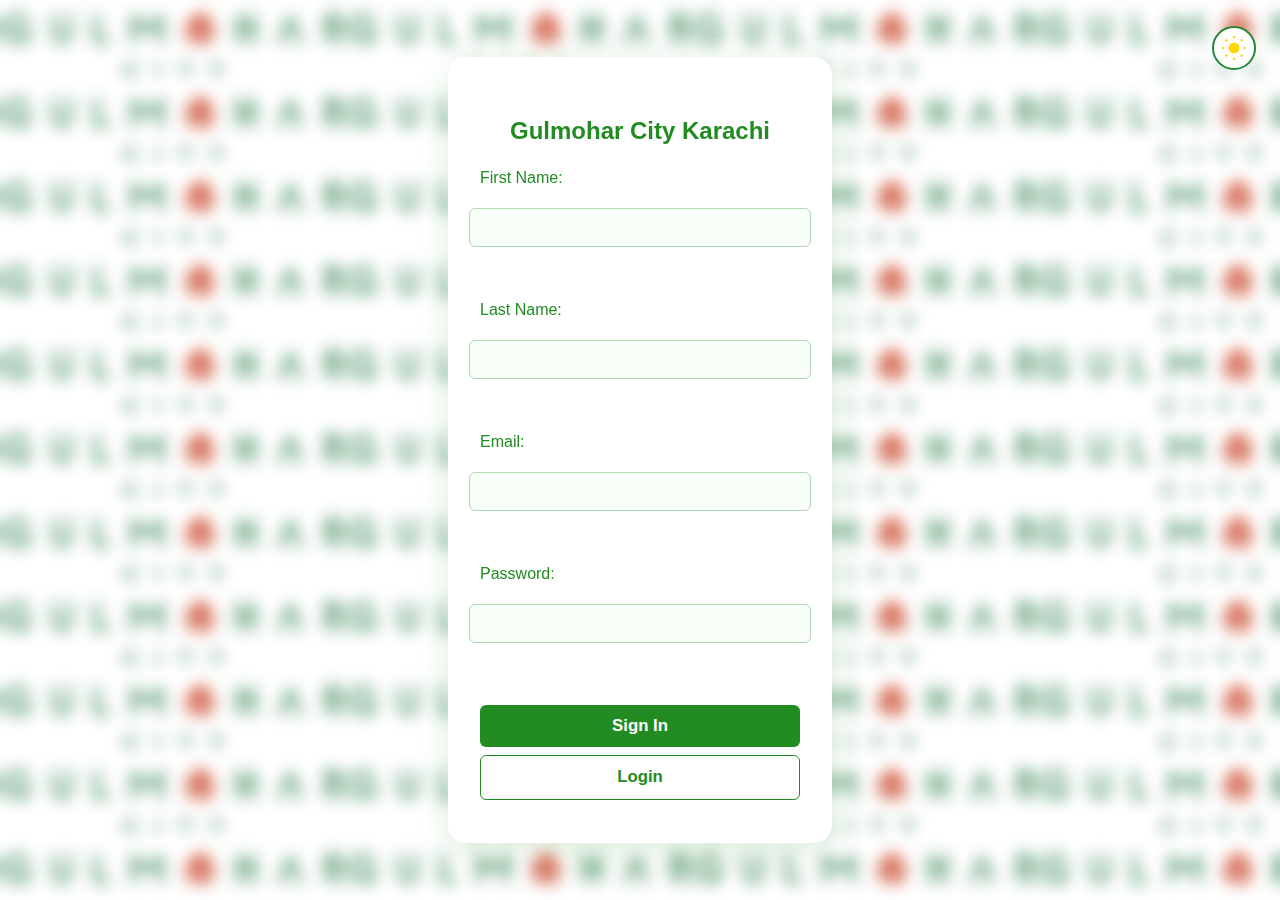
<file: index.html>
<!DOCTYPE html>
<html lang="en">
<head>
    <meta charset="UTF-8">
    <meta name="viewport" content="width=device-width, initial-scale=1.0">
    <link rel="stylesheet" href="style.css">
    <title>Login Page</title>
</head>
<body>
    <form id="registerForm">
        <h2>Gulmohar City Karachi</h2>
        <label for="firstName">First Name:</label><br>
        <input type="text" id="firstName" name="firstName" required><br><br>

        <label for="lastName">Last Name:</label><br>
        <input type="text" id="lastName" name="lastName" required><br><br>

        <label for="email">Email:</label><br>
        <input type="email" id="email" name="email" required><br><br>

        <label for="password">Password:</label><br>
        <input type="password" id="password" name="password" required><br><br>

        <button type="submit">Sign In</button>
        <button type="button" id="loginBtn" onclick="window.location.href='login.html'">Login</button>
    </form>
    <div id="message"></div>
    <button class="theme-toggle" id="themeToggle" title="Toggle Light/Dark Mode">
        <span id="themeIcon">
            <!-- Sun SVG by default -->
            <svg id="sunIcon" width="26" height="26" viewBox="0 0 24 24" fill="#FFD600" xmlns="http://www.w3.org/2000/svg">
                <circle cx="12" cy="12" r="5"/>
                <g>
                    <line x1="12" y1="1" x2="12" y2="3" stroke="#FFD600" stroke-width="2"/>
                    <line x1="12" y1="21" x2="12" y2="23" stroke="#FFD600" stroke-width="2"/>
                    <line x1="4.22" y1="4.22" x2="5.64" y2="5.64" stroke="#FFD600" stroke-width="2"/>
                    <line x1="18.36" y1="18.36" x2="19.78" y2="19.78" stroke="#FFD600" stroke-width="2"/>
                    <line x1="1" y1="12" x2="3" y2="12" stroke="#FFD600" stroke-width="2"/>
                    <line x1="21" y1="12" x2="23" y2="12" stroke="#FFD600" stroke-width="2"/>
                    <line x1="4.22" y1="19.78" x2="5.64" y2="18.36" stroke="#FFD600" stroke-width="2"/>
                    <line x1="18.36" y1="5.64" x2="19.78" y2="4.22" stroke="#FFD600" stroke-width="2"/>
                </g>
            </svg>
        </span>
    </button>
    <script src="code.js"></script>
</body>
</html>
</file>
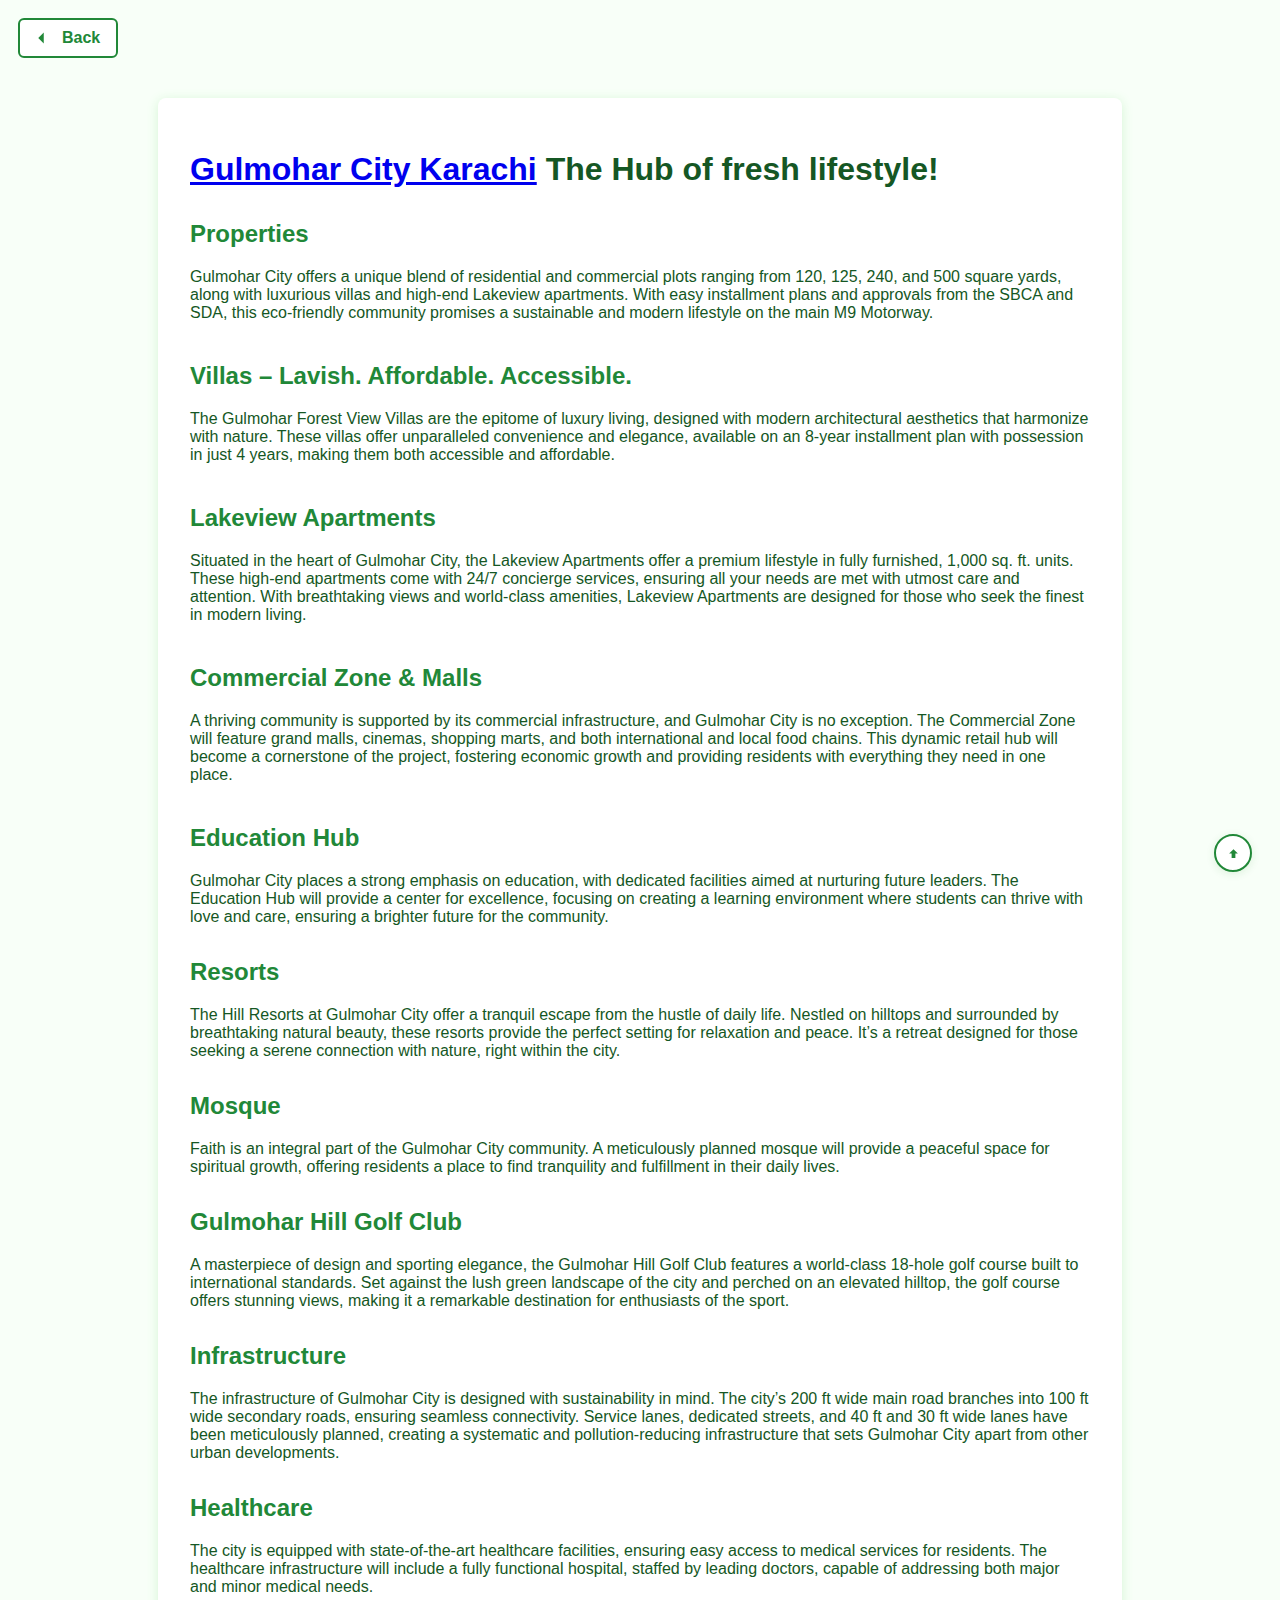
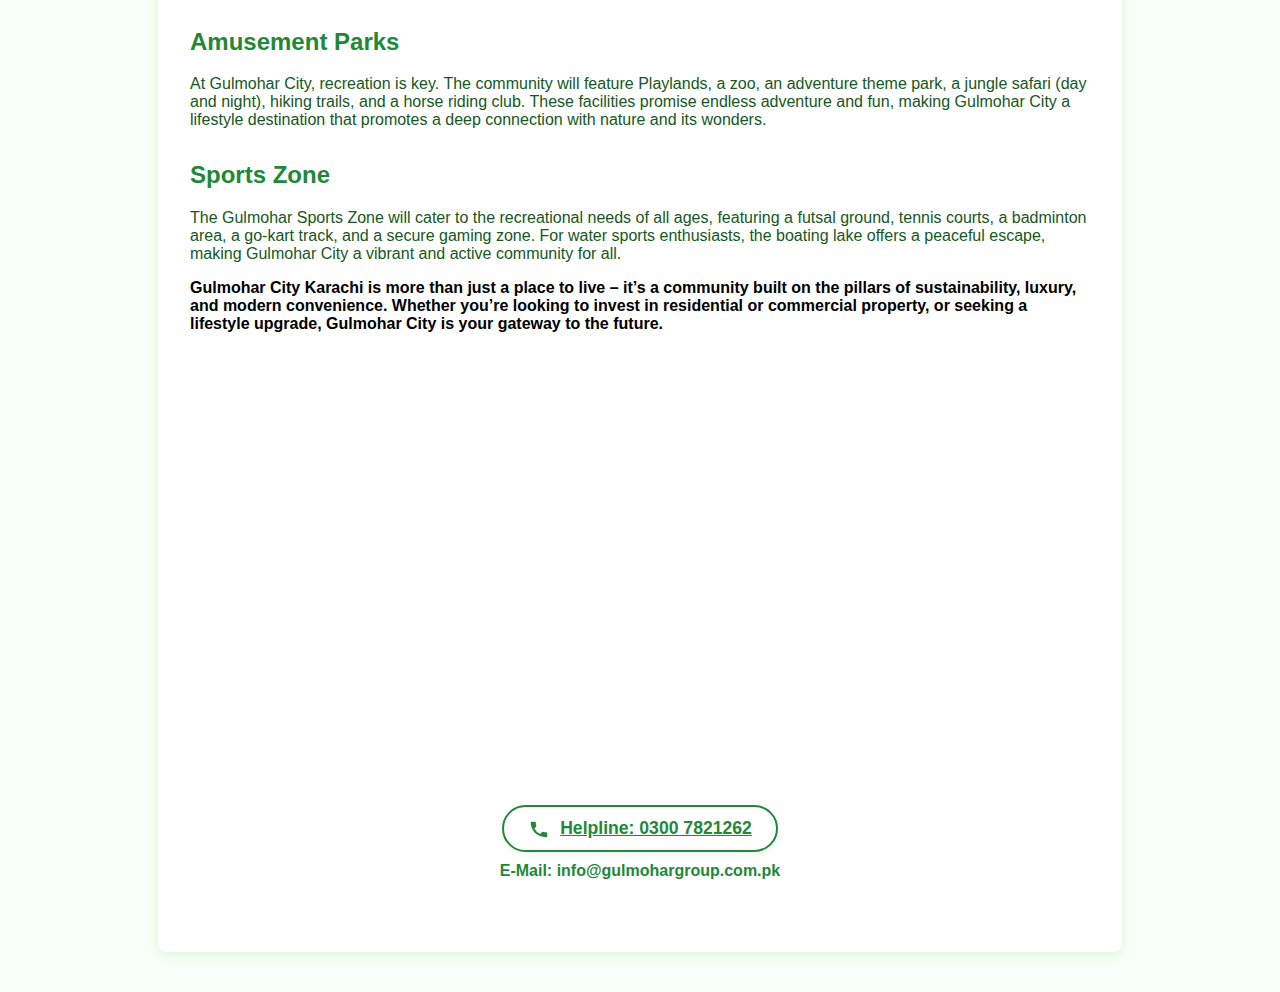
<file: links.html>
<!DOCTYPE html>
<html lang="en">
<head>
    <meta charset="UTF-8">
    <title>Website Features</title>
    <link rel="stylesheet" href="links.css">
</head>
<body>
    <button class="top-back-btn" onclick="window.history.back();" title="Go Back">
        <!-- Back Arrow SVG -->
        <svg width="22" height="22" viewBox="0 0 24 24" fill="#218838" xmlns="http://www.w3.org/2000/svg">
            <path d="M15 18l-6-6 6-6"/>
        </svg>
        Back
    </button>
    <div class="container">
        <h1><a href="links.html"> <a href="welcome.html">Gulmohar City Karachi</a></a>  The Hub of fresh lifestyle!</h1>
        <div id="properties" class="section">
            <h2>Properties</h2>
            <p>Gulmohar City offers a unique blend of residential and commercial plots ranging from 120, 125, 240, and 500 square yards, along with luxurious villas and high-end Lakeview apartments. With easy installment plans and approvals from the SBCA and SDA, this eco-friendly community promises a sustainable and modern lifestyle on the main M9 Motorway.</p>
            
        </div>
        <div id="plot-finder" class="section">
            <h2>Villas – Lavish. Affordable. Accessible.  </h2>
            <p>The Gulmohar Forest View Villas are the epitome of luxury living, designed with modern architectural aesthetics that harmonize with nature. These villas offer unparalleled convenience and elegance, available on an 8-year installment plan with possession in just 4 years, making them both accessible and affordable.</p>
        </div>
        <div id="area-guides" class="section">
            <h2>Lakeview Apartments  </h2>
            <p>Situated in the heart of Gulmohar City, the Lakeview Apartments offer a premium lifestyle in fully furnished, 1,000 sq. ft. units. These high-end apartments come with 24/7 concierge services, ensuring all your needs are met with utmost care and attention. With breathtaking views and world-class amenities, Lakeview Apartments are designed for those who seek the finest in modern living. </p>
            
        </div>
        <div id="tools" class="section">
            <h2>Commercial Zone & Malls </h2>
            <p>A thriving community is supported by its commercial infrastructure, and Gulmohar City is no exception. The Commercial Zone will feature grand malls, cinemas, shopping marts, and both international and local food chains. This dynamic retail hub will become a cornerstone of the project, fostering economic growth and providing residents with everything they need in one place. </p>
            
        </div>
        <div id="more" class="section">
            <h2>Education Hub </h2>
            <p>Gulmohar City places a strong emphasis on education, with dedicated facilities aimed at nurturing future leaders. The Education Hub will provide a center for excellence, focusing on creating a learning environment where students can thrive with love and care, ensuring a brighter future for the community.</p>
        <div id="more" class="section">
            <h2>Resorts </h2>
            <p>The Hill Resorts at Gulmohar City offer a tranquil escape from the hustle of daily life. Nestled on hilltops and surrounded by breathtaking natural beauty, these resorts provide the perfect setting for relaxation and peace. It’s a retreat designed for those seeking a serene connection with nature, right within the city. </p>
        <div id="more" class="section">
            <h2>Mosque   </h2>
            <p>Faith is an integral part of the Gulmohar City community. A meticulously planned mosque will provide a peaceful space for spiritual growth, offering residents a place to find tranquility and fulfillment in their daily lives.  </p>
        <div id="more" class="section">
            <h2>Gulmohar Hill Golf Club   </h2>
            <p>A masterpiece of design and sporting elegance, the Gulmohar Hill Golf Club features a world-class 18-hole golf course built to international standards. Set against the lush green landscape of the city and perched on an elevated hilltop, the golf course offers stunning views, making it a remarkable destination for enthusiasts of the sport.  </p>
            <h2> Infrastructure  </h2>
            <p> The infrastructure of Gulmohar City is designed with sustainability in mind. The city’s 200 ft wide main road branches into 100 ft wide secondary roads, ensuring seamless connectivity. Service lanes, dedicated streets, and 40 ft and 30 ft wide lanes have been meticulously planned, creating a systematic and pollution-reducing infrastructure that sets Gulmohar City apart from other urban developments. </p>
            <h2>  Healthcare  </h2>
            <p>The city is equipped with state-of-the-art healthcare facilities, ensuring easy access to medical services for residents. The healthcare infrastructure will include a fully functional hospital, staffed by leading doctors, capable of addressing both major and minor medical needs. </p>
            <h2>  Amusement Parks  </h2>
            <p>At Gulmohar City, recreation is key. The community will feature Playlands, a zoo, an adventure theme park, a jungle safari (day and night), hiking trails, and a horse riding club. These facilities promise endless adventure and fun, making Gulmohar City a lifestyle destination that promotes a deep connection with nature and its wonders.  </p>
            <h2>  Sports Zone   </h2>
            <p>The Gulmohar Sports Zone will cater to the recreational needs of all ages, featuring a futsal ground, tennis courts, a badminton area, a go-kart track, and a secure gaming zone. For water sports enthusiasts, the boating lake offers a peaceful escape, making Gulmohar City a vibrant and active community for all.  </p>
            <p class="final-note">Gulmohar City Karachi is more than just a place to live – it’s a community built on the pillars of sustainability, luxury, and modern convenience. Whether you’re looking to invest in residential or commercial property, or seeking a lifestyle upgrade, Gulmohar City is your gateway to the future.</p>
        </div>
    </div>
    <div class="map-container">
        <iframe
            src="https://www.google.com/maps?q=Gulmohar+City+Karachi&output=embed"
            width="100%"
            height="400"
            style="border:0;"
            allowfullscreen=""
            loading="lazy"
            referrerpolicy="no-referrer-when-downgrade">
        </iframe>
    </div>
    <div class="helpline-container">
        <a class="helpline-btn" href="tel:03007821262">
            <span class="helpline-icon">
                <!-- Phone SVG -->
                <svg viewBox="0 0 24 24" width="22" height="22" fill="#218838">
                    <path d="M6.62 10.79a15.053 15.053 0 0 0 6.59 6.59l2.2-2.2a1 1 0 0 1 1.01-.24c1.12.37 2.33.57 3.58.57a1 1 0 0 1 1 1V20a1 1 0 0 1-1 1C10.07 21 3 13.93 3 5a1 1 0 0 1 1-1h3.5a1 1 0 0 1 1 1c0 1.25.2 2.46.57 3.58a1 1 0 0 1-.24 1.01l-2.2 2.2z"/>
                </svg>
            </span>
            <span class="helpline-text">Helpline: 0300 7821262</span>
        </a>
    </div>
    <div class="email-container" style="text-align:center; margin: 10px 0 30px 0;">
        <a href="mailto:info@gulmohargroup.com.pk" style="color:#218838; font-weight:bold; text-decoration:none;">
            E-Mail: info@gulmohargroup.com.pk
        </a>
    </div>
    <button id="scrollTopBtn" title="Go to top" class="scroll-top-btn">
    <svg width="18" height="18" viewBox="0 0 24 24" fill="#218838" xmlns="http://www.w3.org/2000/svg">
        <path d="M12 5l-7 7h4v7h6v-7h4z"/>
    </svg>
</button>
    <script src="links.js"></script>
</body>
</html>
</file>
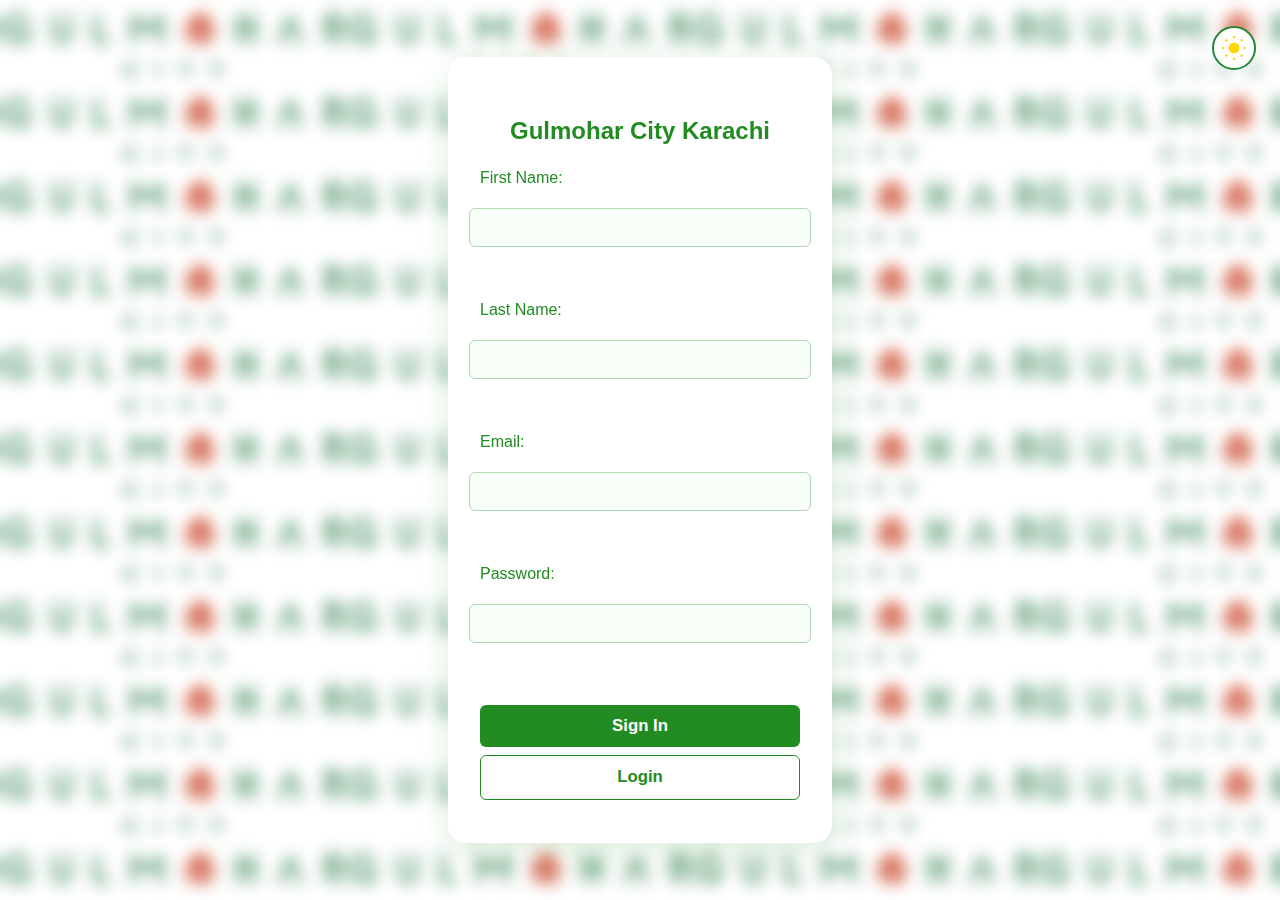
<file: welcome.html>
<!DOCTYPE html>
<html lang="en">
<head>
    <meta charset="UTF-8">
    <title>Gulmohar City Karachi - Welcome</title>
    <link rel="stylesheet" href="welcome.css">
    <link rel="stylesheet" href="login.css">
</head>
<body>
    <button class="theme-toggle" id="themeToggle" title="Toggle Light/Dark Mode">
        <span id="themeIcon">
            <!-- Sun SVG by default -->
            <svg id="sunIcon" width="26" height="26" viewBox="0 0 24 24" fill="#FFD600" xmlns="http://www.w3.org/2000/svg">
                <circle cx="12" cy="12" r="5"/>
                <g>
                    <line x1="12" y1="1" x2="12" y2="3" stroke="#FFD600" stroke-width="2"/>
                    <line x1="12" y1="21" x2="12" y2="23" stroke="#FFD600" stroke-width="2"/>
                    <line x1="4.22" y1="4.22" x2="5.64" y2="5.64" stroke="#FFD600" stroke-width="2"/>
                    <line x1="18.36" y1="18.36" x2="19.78" y2="19.78" stroke="#FFD600" stroke-width="2"/>
                    <line x1="1" y1="12" x2="3" y2="12" stroke="#FFD600" stroke-width="2"/>
                    <line x1="21" y1="12" x2="23" y2="12" stroke="#FFD600" stroke-width="2"/>
                    <line x1="4.22" y1="19.78" x2="5.64" y2="18.36" stroke="#FFD600" stroke-width="2"/>
                    <line x1="18.36" y1="5.64" x2="19.78" y2="4.22" stroke="#FFD600" stroke-width="2"/>
                </g>
            </svg>
        </span>
    </button>
    <button class="menu-toggle" id="menuToggle">&#9776;</button>
    <div class="sidebar-overlay" id="sidebarOverlay"></div>
    <div class="sidebar" id="sidebar">
        <div class="logo-section">
            <img src="gul_logo.webp" alt="Logo" class="logo">
            <span id="userName" style="margin-left:10px; font-weight:bold;"></span>
        </div>
        <input type="text" class="search" id="sidebarSearch" placeholder="Search...">
        <div id="searchSuggestions" class="search-suggestions"></div>
        <nav class="menu">
            <a href="home_folder/home.html">Home</a>
            <a href="links.html">Gulmohar City Karachi</a>
            <a href="about.html">About Us</a>
            <a href="About Us/Forest View Villas/forest.html">Forest View Villas</a>
            <a href="About Us/user_feedback/user.html">Feedback</a>
        </nav>
        <button class="add-property">Add Property</button>
        <div class="auth-buttons">
            <button onclick="window.location.href='index.html'">Sign In</button>
            <button onclick="window.location.href='login.html'">Login</button>
        </div>
        <!-- Social icons at the bottom of sidebar -->
        <div class="sidebar-bottom-icons">
            <a href="https://www.facebook.com/groups/gulmoharcity/" target="_blank" class="social-icon facebook" title="Facebook">
                <svg viewBox="0 0 24 24"><path d="M22 12c0-5.522-4.477-10-10-10S2 6.478 2 12c0 5 3.657 9.127 8.438 9.877v-6.987h-2.54v-2.89h2.54V9.797c0-2.506 1.492-3.89 3.777-3.89 1.094 0 2.238.195 2.238.195v2.46h-1.26c-1.242 0-1.63.771-1.63 1.562v1.875h2.773l-.443 2.89h-2.33v6.987C18.343 21.127 22 17 22 12"></path></svg>
            </a>
            <a href="https://www.instagram.com/citygulmohar/" target="_blank" class="social-icon instagram" title="Instagram">
                <svg viewBox="0 0 24 24"><path d="M12 2.163c3.204 0 3.584.012 4.85.07 1.366.062 2.633.334 3.608 1.308.974.974 1.246 2.242 1.308 3.608.058 1.266.07 1.646.07 4.85s-.012 3.584-.07 4.85c-.062 1.366-.334 2.633-1.308 3.608-.974.974-2.242 1.246-3.608 1.308-1.266.058-1.646.07-4.85.07s-3.584-.012-4.85-.07c-1.366-.062-2.633-.334-3.608-1.308-.974-.974-1.246-2.242-1.308-3.608C2.175 15.647 2.163 15.267 2.163 12s.012-3.584.07-4.85c.062-1.366.334-2.633 1.308-3.608C4.515 2.497 5.783 2.225 7.15 2.163 8.416 2.105 8.796 2.163 12 2.163zm0-2.163C8.741 0 8.332.013 7.052.072 5.771.131 4.659.346 3.678 1.327c-.98.98-1.196 2.092-1.255 3.373C2.013 5.668 2 6.077 2 9.337v5.326c0 3.26.013 3.669.072 4.949.059 1.281.275 2.393 1.255 3.373.98.98 2.092 1.196 3.373 1.255 1.28.059 1.689.072 4.949.072s3.669-.013 4.949-.072c1.281-.059 2.393-.275 3.373-1.255.98-.98 1.196-2.092 1.255-3.373.059-1.28.072-1.689.072-4.949V9.337c0-3.26-.013-3.669-.072-4.949-.059-1.281-.275-2.393-1.255-3.373-.98-.98-2.092-1.196-3.373-1.255C15.669.013 15.26 0 12 0zm0 5.838a6.162 6.162 0 1 0 0 12.324 6.162 6.162 0 0 0 0-12.324zm0 10.162a3.999 3.999 0 1 1 0-7.998 3.999 3.999 0 0 1 0 7.998zm6.406-11.845a1.44 1.44 0 1 0 0 2.881 1.44 1.44 0 0 0 0-2.881z"/></svg>
            </a>
            <a href="https://wa.me/" target="_blank" class="social-icon whatsapp" title="WhatsApp">
                <svg viewBox="0 0 24 24"><path d="M20.52 3.48A11.93 11.93 0 0 0 12 0C5.37 0 0 5.37 0 12c0 2.11.55 4.16 1.6 5.98L0 24l6.18-1.62A11.93 11.93 0 0 0 12 24c6.63 0 12-5.37 12-12 0-3.19-1.24-6.19-3.48-8.52zM12 22c-1.85 0-3.66-.5-5.22-1.44l-.37-.22-3.67.96.98-3.58-.24-.37A9.93 9.93 0 0 1 2 12c0-5.52 4.48-10 10-10s10 4.48 10 10-4.48 10-10 10zm5.2-7.6c-.28-.14-1.65-.81-1.9-.9-.25-.09-.43-.14-.61.14-.18.28-.7.9-.86 1.08-.16.18-.32.2-.6.07-.28-.14-1.18-.44-2.25-1.4-.83-.74-1.39-1.65-1.55-1.93-.16-.28-.02-.43.12-.57.13-.13.28-.34.42-.51.14-.17.18-.29.28-.48.09-.19.05-.36-.02-.5-.07-.14-.61-1.47-.84-2.01-.22-.53-.45-.46-.62-.47-.16-.01-.36-.01-.56-.01-.19 0-.5.07-.76.34-.26.27-1 1-.98 2.43.02 1.43 1.03 2.81 1.18 3 .15.19 2.03 3.1 4.93 4.23.69.3 1.23.48 1.65.61.69.22 1.32.19 1.82.12.56-.08 1.65-.67 1.88-1.32.23-.65.23-1.21.16-1.32-.07-.11-.25-.18-.53-.32z"/></svg>
            </a>
        </div>
    </div>
    <div class="main-content">
        <h1>Welcome to Gulmohar City <span class="karachi-animate">Karachi</span></h1>
        <p class="low-opacity">
Gulmohar City Karachi is a mega residential housing project located at the prime location of the main M9 motorway near projects like Bahria Town Karachi and DHA City. It is the third largest housing project of the M9 motorway where monthly installments start from RS8500 only.
</p>
        <a href="links.html" class="go-to-links-btn">Explore Gulmohar City Features</a>
        <button class="view-details-btn" id="viewDetailsBtn" type="button">View Details</button>
    </div>
    <script src="welcome.js"></script>
</body>
</html>
</file>
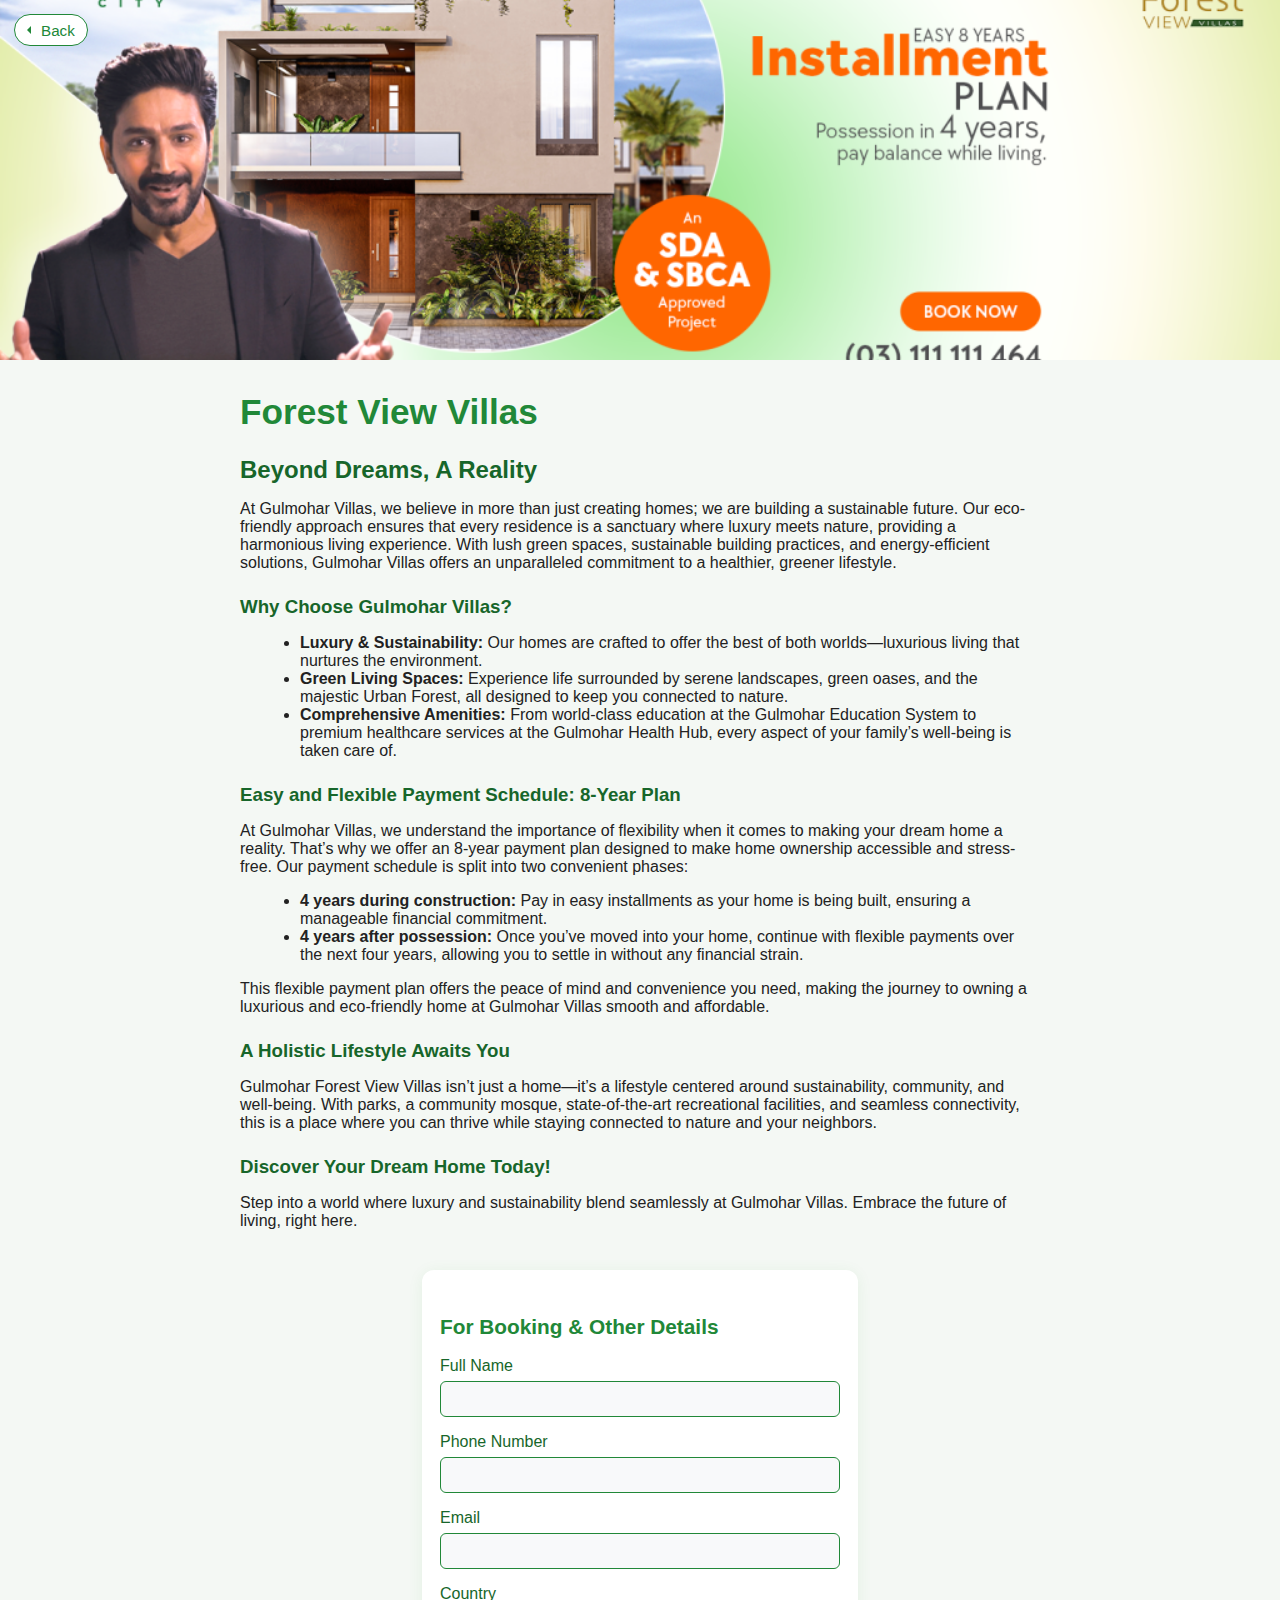
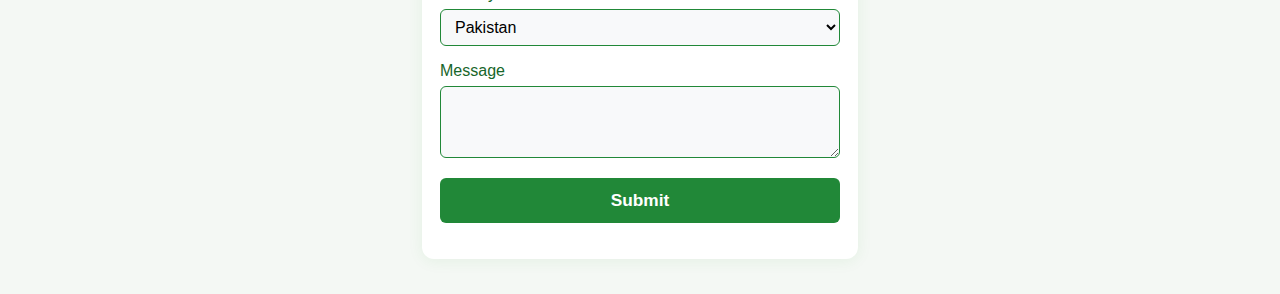
<file: Forest View Villas/forest.html>
<!DOCTYPE html>
<html lang="en">
<head>
    <meta charset="UTF-8">
    <title>Forest View Villas - Gulmohar</title>
    <meta name="viewport" content="width=device-width, initial-scale=1">
    <link rel="stylesheet" href="forest.css">
</head>
<body>
    <button class="back-btn" id="backBtn" title="Back">
        <svg width="18" height="18" viewBox="0 0 24 24" fill="#218838" xmlns="http://www.w3.org/2000/svg">
            <path d="M15 18l-6-6 6-6"/>
        </svg>
        Back
    </button>
    <div class="banner">
        <img src="/picture_folder/picture_folder/gulmohar_banner.png" alt="Forest View Villas Banner" class="banner-img">
    </div>
    <div class="content">
        <h1>Forest View Villas</h1>
        <h2>Beyond Dreams, A Reality</h2>
        <p>
            At Gulmohar Villas, we believe in more than just creating homes; we are building a sustainable future. Our eco-friendly approach ensures that every residence is a sanctuary where luxury meets nature, providing a harmonious living experience. With lush green spaces, sustainable building practices, and energy-efficient solutions, Gulmohar Villas offers an unparalleled commitment to a healthier, greener lifestyle.
        </p>
        <h3>Why Choose Gulmohar Villas?</h3>
        <ul>
            <li><b>Luxury & Sustainability:</b> Our homes are crafted to offer the best of both worlds—luxurious living that nurtures the environment.</li>
            <li><b>Green Living Spaces:</b> Experience life surrounded by serene landscapes, green oases, and the majestic Urban Forest, all designed to keep you connected to nature.</li>
            <li><b>Comprehensive Amenities:</b> From world-class education at the Gulmohar Education System to premium healthcare services at the Gulmohar Health Hub, every aspect of your family’s well-being is taken care of.</li>
        </ul>
        <h3>Easy and Flexible Payment Schedule: 8-Year Plan</h3>
        <p>
            At Gulmohar Villas, we understand the importance of flexibility when it comes to making your dream home a reality. That’s why we offer an 8-year payment plan designed to make home ownership accessible and stress-free. Our payment schedule is split into two convenient phases:
        </p>
        <ul>
            <li><b>4 years during construction:</b> Pay in easy installments as your home is being built, ensuring a manageable financial commitment.</li>
            <li><b>4 years after possession:</b> Once you’ve moved into your home, continue with flexible payments over the next four years, allowing you to settle in without any financial strain.</li>
        </ul>
        <p>
            This flexible payment plan offers the peace of mind and convenience you need, making the journey to owning a luxurious and eco-friendly home at Gulmohar Villas smooth and affordable.
        </p>
        <h3>A Holistic Lifestyle Awaits You</h3>
        <p>
            Gulmohar Forest View Villas isn’t just a home—it’s a lifestyle centered around sustainability, community, and well-being. With parks, a community mosque, state-of-the-art recreational facilities, and seamless connectivity, this is a place where you can thrive while staying connected to nature and your neighbors.
        </p>
        <h3>Discover Your Dream Home Today!</h3>
        <p>
            Step into a world where luxury and sustainability blend seamlessly at Gulmohar Villas. Embrace the future of living, right here.
        </p>
    </div>
    <div class="form-section">
        <h2>For Booking & Other Details</h2>
        <form id="bookingForm">
            <label for="name">Full Name</label>
            <input type="text" id="name" name="name" required>

            <label for="phone">Phone Number</label>
            <input type="tel" id="phone" name="phone" required pattern="[0-9]{10,15}">

            <label for="email">Email</label>
            <input type="email" id="email" name="email" required>

            <label for="country">Country</label>
            <select id="country" name="country">
                <option value="Pakistan">Pakistan</option>
                <option value="Other">Other</option>
            </select>

            <label for="message">Message</label>
            <textarea id="message" name="message" rows="3"></textarea>

            <button type="submit" class="submit-btn">Submit</button>
        </form>
        <div id="formMsg"></div>
    </div>
    <button id="scrollTopBtn" title="Go to top" class="scroll-top-btn">
        <svg width="18" height="18" viewBox="0 0 24 24" fill="#218838" xmlns="http://www.w3.org/2000/svg">
            <path d="M12 5l-7 7h4v7h6v-7h4z"/>
        </svg>
    </button>
    <script src="forest.js"></script>
</body>
</html>
</file>
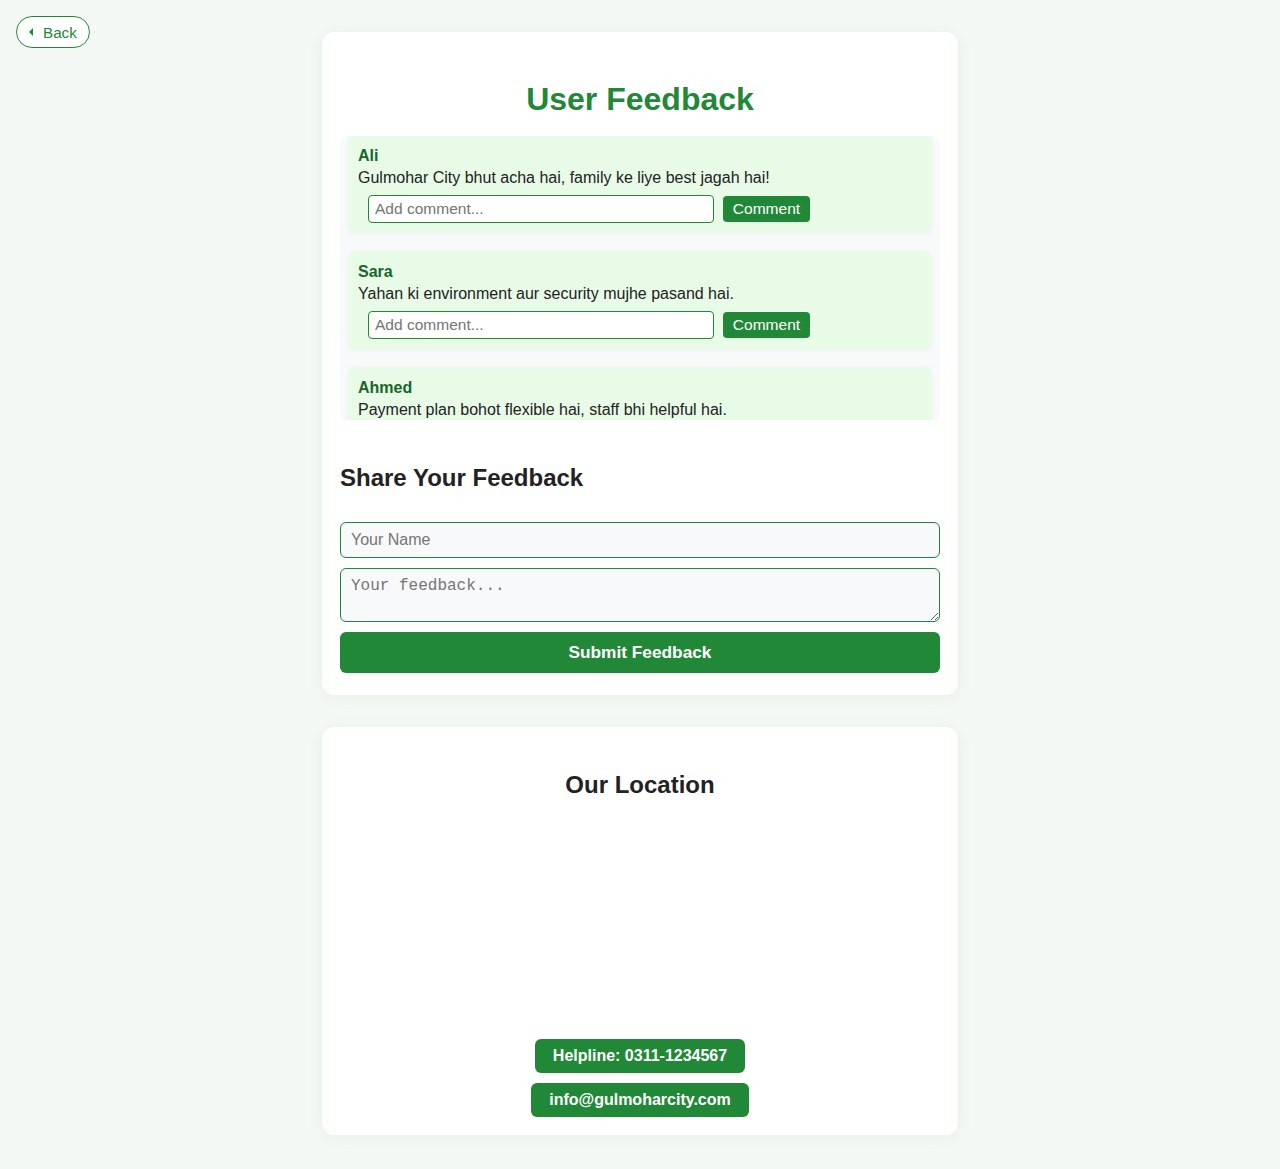
<file: user_feedback/user.html>
<!DOCTYPE html>
<html lang="en">
<head>
    <meta charset="UTF-8">
    <title>User Feedback - Gulmohar City</title>
    <meta name="viewport" content="width=device-width, initial-scale=1">
    <link rel="stylesheet" href="user.css">
</head>
<body>
    <!-- Back Button -->
    <button class="back-btn" id="backBtn" title="Back">
        <svg width="18" height="18" viewBox="0 0 24 24" fill="#218838" xmlns="http://www.w3.org/2000/svg">
            <path d="M15 18l-6-6 6-6"/>
        </svg>
        Back
    </button>
    <div class="feedback-container">
        <h1>User Feedback</h1>
        <div class="feedback-loop" id="feedbackLoop">
            <!-- Feedbacks will appear here -->
        </div>
        <form id="feedbackForm" class="feedback-form">
            <h2>Share Your Feedback</h2>
            <input type="text" id="userName" placeholder="Your Name" required>
            <textarea id="userFeedback" placeholder="Your feedback..." required></textarea>
            <button type="submit">Submit Feedback</button>
        </form>
    </div>
    <div class="location-section">
        <h2>Our Location</h2>
        <!-- Replace with your actual location iframe or address from links.html -->
        <iframe src="https://www.google.com/maps?q=Gulmohar+City+Karachi&output=embed" width="100%" height="200" style="border:0;" allowfullscreen="" loading="lazy"></iframe>
        <div class="contact-links">
            <a href="tel:03111234567" class="help-btn">Helpline: 0311-1234567</a>
            <a href="mailto:info@gulmoharcity.com" class="email-btn">info@gulmoharcity.com</a>
        </div>
    </div>
    <!-- Scroll to Top Button -->
    <button id="scrollTopBtn" title="Go to top" class="scroll-top-btn">
        <svg width="18" height="18" viewBox="0 0 24 24" fill="#218838" xmlns="http://www.w3.org/2000/svg">
            <path d="M12 5l-7 7h4v7h6v-7h4z"/>
        </svg>
    </button>
    <script src="user.js"></script>
</body>
</html>
</file>
<file: style.css>
body {
    min-height: 100vh;
    margin: 0;
    padding: 0;
    display: flex;
    justify-content: center;
    align-items: center;
    background: url(OIP.webp);
    backdrop-filter: blur(8px);
    font-family: 'Segoe UI', Arial, sans-serif;
}

form {
    background: #fff;
    padding: 2.5rem 2rem;
    border-radius: 18px;
    box-shadow: 0 8px 32px rgba(34, 139, 34, 0.15);
    display: flex;
    flex-direction: column;
    align-items: center;
    min-width: 320px;
    max-width: 350px;
}

h2 {
    color: #228B22;
    margin-bottom: 1.5rem;
}

label {
    align-self: flex-start;
    color: #228B22;
    font-weight: 500;
    margin-bottom: 0.2rem;
}

input[type="text"],
input[type="email"],
input[type="password"] {
    width: 100%;
    padding: 0.6rem;
    margin-bottom: 1.1rem;
    border: 1px solid #b2d8b2;
    border-radius: 6px;
    background: #f8fff8;
    font-size: 1rem;
    transition: border 0.2s;
}

input:focus {
    border: 1.5px solid #228B22;
    outline: none;
}

button {
    width: 100%;
    padding: 0.7rem;
    margin-top: 0.5rem;
    border: none;
    border-radius: 6px;
    background: #228B22;
    color: #fff;
    font-size: 1.05rem;
    font-weight: 600;
    cursor: pointer;
    transition: background 0.2s;
}

button[type="button"] {
    background: #fff;
    color: #228B22;
    border: 1.5px solid #228B22;
    margin-bottom: 0.2rem;
}

button:hover {
    background: #176617;
    color: #fff;
}

button[type="button"]:hover {
    background: #e6f9e6;
    color: #228B22;
}

.theme-toggle {
    position: absolute;
    top: 18px;
    right: 24px;
    background: #fff;
    border: 2px solid #218838;
    border-radius: 50%;
    width: 44px;
    height: 44px;
    display: flex;
    align-items: center;
    justify-content: center;
    cursor: pointer;
    z-index: 1001;
    transition: background 0.2s, border 0.2s;
}

.theme-toggle:hover {
    background: #218838;
}

.theme-toggle svg {
    display: block;
}

body.night-mode {
    background: #181c1f !important;
    color: #f1f1f1 !important;
}

body.night-mode .container,
body.night-mode .sidebar,
body.night-mode .main-content {
    background: #23272b !important;
    color: #f1f1f1 !important;
}

body.night-mode .sidebar-bottom-icons .social-icon,
body.night-mode .theme-toggle {
    background: #23272b !important;
    border-color: #FFD600 !important;
}

.night-mode .karachi-animate {
    color: #fff !important;
    text-shadow: none !important;
    filter: none !important;
    background: none !important;
    transition: color 0.3s;
}
</file>
<file: links.css>
body { 
    font-family: Arial, sans-serif; 
    background: #f8fff8; 
    color: #155724; 
    margin: 0; 
    padding: 0; 
}
.container { 
    max-width: 900px; 
    margin: 40px auto; 
    background: #fff; 
    border-radius: 8px; 
    box-shadow: 0 2px 12px #d4f5d4; 
    padding: 32px; 
}
h2 { 
    color: #218838; 
    margin-top: 32px; 
}
.section { 
    margin-bottom: 40px; 
}
ul { 
    margin: 10px 0 0 20px; 
}
.tool-list li { 
    margin-bottom: 6px; 
}
.back-btn { 
    margin-top: 30px; 
    padding: 10px 24px; 
    background: #218838; 
    color: #fff; 
    border: none; 
    border-radius: 4px; 
    cursor: pointer; 
}
.back-btn:hover { 
    background: #155724; 
}
.bottom-icons {
    display: flex;
    gap: 32px;
    justify-content: center;
    align-items: center;
    margin: 32px 0 18px 0;
}

.bottom-icons .social-icon {
    width: 38px;
    height: 38px;
    border-radius: 50%;
    background: #fff;
    display: flex;
    align-items: center;
    justify-content: center;
    transition: background 0.2s;
    box-shadow: 0 2px 8px rgba(34,139,34,0.08);
}

.bottom-icons .social-icon svg {
    width: 22px;
    height: 22px;
    fill: #218838;
    transition: fill 0.2s;
}

.bottom-icons .facebook:hover { background: #1877f3; }
.bottom-icons .facebook:hover svg { fill: #fff; }
.bottom-icons .instagram:hover { background: #e1306c; }
.bottom-icons .instagram:hover svg { fill: #fff; }
.bottom-icons .whatsapp:hover { background: #25d366; }
.bottom-icons .whatsapp:hover svg { fill: #fff; }

.final-note {
    color: #000;
    font-weight: bold;
}

.icon-label {
    display: flex;
    align-items: center;
    gap: 8px;
}

.icon-circle {
    width: 38px;
    height: 38px;
    border-radius: 50%;
    background: #fff;
    display: flex;
    align-items: center;
    justify-content: center;
    box-shadow: 0 2px 8px rgba(34,139,34,0.08);
}

.icon-text {
    color: #218838;
    font-weight: bold;
    font-size: 1rem;
}

.map-container {
    width: 100vw;
    max-width: 100%;
    position: relative;
    left: 50%;
    right: 50%;
    margin-left: -50vw;
    margin-right: -50vw;
    margin-top: 32px;
}
.map-container iframe {
    display: block;
    width: 100vw;
    max-width: 100vw;
    height: 400px;
    border: none;
}

.top-back-btn {
    display: flex;
    align-items: center;
    gap: 6px;
    background: #fff;
    color: #218838;
    border: 2px solid #218838;
    border-radius: 6px;
    padding: 7px 16px 7px 10px;
    font-size: 1rem;
    font-weight: bold;
    cursor: pointer;
    margin: 18px 0 0 18px;
    transition: background 0.2s, color 0.2s;
}
.top-back-btn:hover {
    background: #218838;
    color: #fff;
}
.top-back-btn svg {
    display: inline-block;
    vertical-align: middle;
    margin-right: 4px;
    fill: currentColor;
}
.helpline-container {
    display: flex;
    justify-content: center;
    align-items: center;
    margin: 32px 0 0 0;
}

.helpline-btn {
    display: flex;
    align-items: center;
    gap: 10px;
    background: #fff;
    color: #218838;
    border: 2px solid #218838;
    border-radius: 24px;
    padding: 10px 24px;
    font-size: 1.1rem;
    font-weight: bold;
    cursor: pointer;
    transition: background 0.2s, color 0.2s;
    box-shadow: 0 2px 8px rgba(34,139,34,0.08);
}

.helpline-btn:hover {
    background: #218838;
    color: #fff;
}

.helpline-icon svg {
    vertical-align: middle;
    fill: currentColor;
}

#scrollTopBtn {
    position: fixed;
    bottom: 28px;
    right: 28px;
    width: 38px;
    height: 38px;
    background: #fff;
    border: 2px solid #218838;
    border-radius: 50%;
    display: flex;
    align-items: center;
    justify-content: center;
    cursor: pointer;
    z-index: 999;
    box-shadow: 0 2px 8px rgba(34,139,34,0.12);
    transition: background 0.2s, border 0.2s;
    padding: 0;
}
#scrollTopBtn:hover {
    background: #218838;
}
#scrollTopBtn svg {
    width: 15px;
    height: 15px;
    fill: #218838;
    transition: fill 0.2s;
}
#scrollTopBtn:hover svg {
    fill: #fff;
}
.scroll-top-btn {
    position: fixed;
    bottom: 28px;
    right: 28px;
    width: 38px;
    height: 38px;
    background: #fff;
    border: 2px solid #218838;
    border-radius: 50%;
    display: flex;
    align-items: center;
    justify-content: center;
    cursor: pointer;
    z-index: 999;
    box-shadow: 0 2px 8px rgba(34,139,34,0.12);
    transition: background 0.2s, border 0.2s;
    padding: 0;
    display: none;
}
.scroll-top-btn:hover {
    background: #218838;
</file>
<file: welcome.css>
body {
    margin: 0;
    padding: 0;
    font-family: Arial, sans-serif;
    background: #f8fff8;
    color: #155724;
    display: flex;
    min-height: 100vh;
}

.sidebar {
    width: 270px;
    background: #218838;
    color: #fff;
    display: flex;
    flex-direction: column;
    justify-content: space-between;
    padding: 30px 20px 20px 20px;
    min-height: 100vh;
    box-sizing: border-box;
}

.logo-section {
    display: flex;
    align-items: center;
    gap: 15px;
    margin-bottom: 40px;
}

.logo {
    width: 70px;
    height: 70px;
    border-radius: 50%;
    object-fit: cover;
    background: #fff;
    box-shadow: 0 2px 8px rgba(34, 139, 34, 0.15);
}

.city-title {
    font-size: 1.1rem;
    font-weight: bold;
    letter-spacing: 1px;
}

.menu {
    display: flex;
    flex-direction: column;
    gap: 18px;
    margin-bottom: 30px;
}

.menu a {
    color: #fff;
    text-decoration: none;
    font-size: 1rem;
    padding: 8px 0;
    transition: color 0.2s;
}

.menu a:hover {
    color: #218838;
    background: #d4f5d4;
    border-radius: 6px;
    padding-left: 10px;
    padding-right: 10px;
    transition: background 0.2s, color 0.2s;
}

/* Stylish sidebar search bar */
.search {
    width: 90%;
    margin: 18px auto 12px auto;
    display: block;
    padding: 12px 38px 12px 16px;
    border: 2px solid #218838;
    border-radius: 30px;
    font-size: 1.08rem;
    background: #f8f9fa;
    color: #218838;
    outline: none;
    transition: box-shadow 0.3s, border-color 0.3s, background 0.3s;
    box-shadow: 0 2px 8px rgba(34, 139, 34, 0.08);
    background-image: url('data:image/svg+xml;utf8,<svg fill="gray" height="18" viewBox="0 0 24 24" width="18" xmlns="http://www.w3.org/2000/svg"><path d="M15.5 14h-.79l-.28-.27A6.471 6.471 0 0 0 16 9.5 6.5 6.5 0 1 0 9.5 16c1.61 0 3.09-.59 4.23-1.57l.27.28v.79l5 4.99c.41.41 1.09.41 1.5 0s.41-1.09 0-1.5l-4.99-5zm-6 0C7.01 14 5 11.99 5 9.5S7.01 5 9.5 5 14 7.01 14 9.5 11.99 14 9.5 14z"/></svg>');
    background-repeat: no-repeat;
    background-position: right 14px center;
    background-size: 22px 22px;
}

.search:focus {
    border-color: #17662a;
    background: #e8fbe8;
    box-shadow: 0 4px 16px rgba(34, 139, 34, 0.13);
    animation: search-focus-glow 0.4s;
}

@keyframes search-focus-glow {
    0% {
        box-shadow: 0 0 0 0 #21883844;
    }

    100% {
        box-shadow: 0 4px 16px 0 #21883822;
    }
}

.add-property {
    width: 100%;
    padding: 10px;
    background: #fff;
    color: #218838;
    border: none;
    border-radius: 4px;
    font-weight: bold;
    margin-bottom: 30px;
    cursor: pointer;
    transition: background 0.2s, color 0.2s;
}

.add-property:hover {
    background: #155724;
    color: #fff;
}

.auth-buttons {
    display: flex;
    gap: 10px;
    justify-content: space-between;
}

.auth-buttons button {
    flex: 1;
    padding: 10px 0;
    background: #fff;
    color: #218838;
    border: none;
    border-radius: 4px;
    font-weight: bold;
    cursor: pointer;
    transition: background 0.2s, color 0.2s;
}

.auth-buttons button:hover {
    background: #155724;
    color: #fff;
}

.main-content {
    flex: 1;
    padding: 60px 40px;
    background: #f8fff8;
    display: flex;
    flex-direction: column;
    justify-content: center;
    align-items: center;
}

.main-content h1 {
    color: #218838;
    font-size: 2.2rem;
    margin-bottom: 20px;
}

.main-content p {
    font-size: 1.1rem;
    color: #155724;
}

/* Hamburger menu button styles */
.menu-toggle {
    display: none;
    position: absolute;
    top: 20px;
    left: 20px;
    background: #218838;
    border: none;
    color: #fff;
    font-size: 2rem;
    border-radius: 4px;
    z-index: 1001;
    cursor: pointer;
    width: 44px;
    height: 44px;
    align-items: center;
    justify-content: center;
}

@media (max-width: 900px) {
    .sidebar {
        position: fixed;
        left: -270px;
        top: 0;
        height: 100vh;
        z-index: 1000;
        transition: left 0.3s;
    }

    .sidebar.active {
        left: 0;
    }

    .main-content {
        padding: 40px 10px;
    }

    .menu-toggle {
        display: flex;
    }
}

/* Optional: Overlay for sidebar on mobile */
.sidebar-overlay {
    display: none;
    position: fixed;
    top: 0;
    left: 0;
    right: 0;
    bottom: 0;
    background: rgba(0, 0, 0, 0.2);
    z-index: 999;
}

.sidebar-overlay.active {
    display: block;
}

.karachi-animate {
    display: inline-block;
    color: #218838;
    animation: karachiGlow 1.5s infinite alternate;
    font-weight: bold;
    letter-spacing: 2px;
}

@keyframes karachiGlow {
    0% {
        text-shadow: 0 0 2px #218838, 0 0 10px #baffc9;
        color: #218838;
        transform: scale(1);
    }

    100% {
        text-shadow: 0 0 12px #218838, 0 0 24px #baffc9;
        color: #155724;
        transform: scale(1.08);
    }
}

.social-icons {
    display: flex;
    gap: 16px;
    justify-content: center;
    margin: 24px 0 0 0;
}

.social-icon {
    display: flex;
    align-items: center;
    justify-content: center;
    width: 38px;
    height: 38px;
    border-radius: 50%;
    background: #fff;
    color: #218838;
    text-decoration: none;
    transition: background 0.2s, color 0.2s, box-shadow 0.2s;
    box-shadow: 0 2px 8px rgba(34, 139, 34, 0.08);
    font-size: 1.3rem;
}

.social-icon svg {
    width: 22px;
    height: 22px;
    fill: #218838;
    transition: fill 0.2s;
}

.social-icon.facebook:hover {
    background: #1877f3;
}

.social-icon.facebook:hover svg {
    fill: #fff;
}

.social-icon.instagram:hover {
    background: #e1306c;
}

.social-icon.instagram:hover svg {
    fill: #fff;
}

.social-icon.whatsapp:hover {
    background: #25d366;
}

.social-icon.whatsapp:hover svg {
    fill: #fff;
}

.sidebar-bottom-icons {
    display: flex;
    gap: 16px;
    justify-content: center;
    align-items: center;
    margin-top: auto;
    margin-bottom: 20px;
}

.sidebar-bottom-icons .social-icon {
    width: 32px;
    height: 32px;
    border-radius: 50%;
    background: #fff;
    display: flex;
    align-items: center;
    justify-content: center;
    transition: background 0.2s;
    box-shadow: 0 2px 8px rgba(34, 139, 34, 0.08);
}

.sidebar-bottom-icons .social-icon svg {
    width: 18px;
    height: 18px;
    fill: #218838;
    transition: fill 0.2s;
}

.sidebar-bottom-icons .facebook:hover {
    background: #1877f3;
}

.sidebar-bottom-icons .facebook:hover svg {
    fill: #fff;
}

.sidebar-bottom-icons .instagram:hover {
    background: #e1306c;
}

.sidebar-bottom-icons .instagram:hover svg {
    fill: #fff;
}

.sidebar-bottom-icons .whatsapp:hover {
    background: #25d366;
}

.sidebar-bottom-icons .whatsapp:hover svg {
    fill: #fff;
}

.theme-toggle {
    position: absolute;
    top: 18px;
    right: 24px;
    background: #fff;
    border: 2px solid #218838;
    border-radius: 50%;
    width: 44px;
    height: 44px;
    display: flex;
    align-items: center;
    justify-content: center;
    cursor: pointer;
    z-index: 1001;
    transition: background 0.2s, border 0.2s;
}

.theme-toggle:hover {
    background: #218838;
}

.theme-toggle svg {
    display: block;
}

body.night-mode {
    background: #181c1f !important;
    color: #f1f1f1 !important;
}

body.night-mode .container,
body.night-mode .sidebar,
body.night-mode .main-content {
    background: #23272b !important;
    color: #f1f1f1 !important;
}

body.night-mode .sidebar-bottom-icons .social-icon,
body.night-mode .theme-toggle {
    background: #23272b !important;
    border-color: #FFD600 !important;
}




transition: color 0.3s;
color: #fff !important;

.night-mode .karachi-animate {
    color: #fff !important;
    text-shadow: none !important;
    filter: none !important;
    background: none !important;
    transition: color 0.3s;
}

.go-to-links-btn {
    display: inline-block;
    margin: 32px auto 0 auto;
    padding: 12px 28px;
    background: #218838;
    color: #fff;
    font-size: 1.1rem;
    font-weight: bold;
    border-radius: 6px;
    text-decoration: none;
    transition: background 0.2s;
    box-shadow: 0 2px 8px rgba(34, 139, 34, 0.10);
}

.go-to-links-btn:hover {
    background: #17662a;
}

.low-opacity {
    opacity: 0.6;
}

.view-details-btn {
    display: none;
    margin: 16px auto 0 auto;
    padding: 8px 18px;
    background: #218838;
    color: #fff;
    font-size: 1rem;
    border: none;
    border-radius: 5px;
    font-weight: bold;
    box-shadow: 0 2px 8px rgba(34, 139, 34, 0.10);
    cursor: pointer;
    transition: background 0.2s;
}

.view-details-btn:hover {
    background: #17662a;
}

/* Only show on screens <= 600px */
@media (max-width: 600px) {
    .view-details-btn {
        display: block;
    }
}

.search-suggestions {
    position: relative;
    width: 90%;
    margin: 0 auto;
    z-index: 1002;
}

.suggestion-card {
    background: #fff;
    border: 1.5px solid #218838;
    border-radius: 10px;
    box-shadow: 0 2px 12px rgba(34, 139, 34, 0.10);
    padding: 14px 16px;
    margin-top: 6px;
    cursor: pointer;
    transition: box-shadow 0.2s, border 0.2s;
    display: flex;
    flex-direction: column;
    gap: 4px;
    animation: fadeIn 0.2s;
}

.suggestion-card:hover {
    box-shadow: 0 4px 18px rgba(34, 139, 34, 0.18);
    border-color: #17662a;
    background: #e8fbe8;
}

.suggestion-title {
    font-weight: bold;
    color: #218838;
    font-size: 1.08rem;
}

.suggestion-desc {
    color: #444;
    font-size: 0.97rem;
}

@keyframes fadeIn {
    from {
        opacity: 0;
        transform: translateY(10px);
    }

    to {
        opacity: 1;
        transform: translateY(0);
    }
}
</file>
<file: login.css>
body {
    font-family: Arial, sans-serif;
    margin: 0;
    padding: 0;
    min-height: 100vh;
    /* Popular way: no-repeat, cover, center */
    background: url(gulmohar.webp) no-repeat center center fixed;
    background-size: cover;
    position: relative;
    
}

.body-blur {
    position: fixed;
    top: 0; left: 0; right: 0; bottom: 0;
    width: 100vw;
    height: 100vh;
    backdrop-filter: blur(8px);
    z-index: 0;
}

.container {
    position: relative;
    z-index: 1;
    max-width: 350px;
    margin: 60px auto;
    padding: 30px 25px 20px 25px;
    background: rgba(255, 255, 255, 0.85);
    border-radius: 12px;
    box-shadow: 0 2px 16px rgba(34,139,34,0.15);
}

h2 {
    text-align: center;
    color: #218838;
    margin-bottom: 20px;
}

label {
    font-weight: bold;
    color: #155724;
}

input[type="email"],
input[type="password"] {
    width: 100%;
    padding: 10px;
    margin-top: 5px;
    margin-bottom: 15px;
    border: 1.5px solid #218838;
    border-radius: 4px;
    box-sizing: border-box;
    background: #f8fff8;
}

button[type="submit"] {
    width: 100%;
    padding: 10px;
    background-color: #218838;
    color: #fff;
    border: none;
    border-radius: 4px;
    font-size: 16px;
    cursor: pointer;
    margin-top: 10px;
    transition: background 0.2s;
}

button[type="submit"]:hover {
    background-color: #155724;
}

#message {
    margin-top: 10px;
    text-align: center;
    font-weight: bold;
    color: #218838;
}

.theme-toggle {
    position: absolute;
    top: 18px;
    right: 24px;
    background: #fff;
    border: 2px solid #218838;
    border-radius: 50%;
    width: 44px;
    height: 44px;
    display: flex;
    align-items: center;
    justify-content: center;
    cursor: pointer;
    z-index: 1001;
    transition: background 0.2s, border 0.2s;
}
.theme-toggle:hover {
    background: #218838;
}
.theme-toggle svg {
    display: block;
}
body.night-mode {
    background: #181c1f !important;
    color: #f1f1f1 !important;
}
body.night-mode .container,
body.night-mode .sidebar,
body.night-mode .main-content {
    background: #23272b !important;
    color: #f1f1f1 !important;
}
body.night-mode .sidebar-bottom-icons .social-icon,
body.night-mode .theme-toggle {
    background: #23272b !important;
    border-color: #FFD600 !important;
}
.night-mode .karachi-animate {
    color: #fff !important;
    text-shadow: none !important;
    filter: none !important;
    background: none !important;
    transition: color 0.3s;
}
</file>
<file: Forest View Villas/forest.css>
body {
    margin: 0;
    font-family: 'Segoe UI', Arial, sans-serif;
    background: #f4f8f4;
    color: #222;
}

.banner {
    width: 100vw;
    min-width: 100vw;
    height: 40vh;
    min-height: 180px;
    max-height: 400px;
    overflow: hidden;
    display: flex;
    align-items: center;
    justify-content: center;
    background: #e0f7e9;
    position: relative;
}

.banner-img {
    width: 100vw;
    min-width: 100vw;
    height: 100%;
    min-height: 180px;
    object-fit: cover;
    display: block;
}

.content {
    max-width: 800px;
    margin: 32px auto 0 auto;
    padding: 0 16px;
}

.content h1 {
    color: #218838;
    margin-bottom: 8px;
    font-size: 2.2rem;
}

.content h2, .content h3 {
    color: #17662a;
    margin-top: 24px;
    margin-bottom: 10px;
}

.content ul {
    margin-left: 20px;
    margin-bottom: 16px;
}

.form-section {
    max-width: 400px;
    margin: 40px auto 32px auto;
    background: #fff;
    border-radius: 12px;
    box-shadow: 0 2px 16px rgba(34,139,34,0.07);
    padding: 28px 18px 22px 18px;
}

.form-section h2 {
    color: #218838;
    margin-bottom: 18px;
    font-size: 1.3rem;
}

form label {
    display: block;
    margin-bottom: 6px;
    font-weight: 500;
    color: #17662a;
}

form input, form select, form textarea {
    width: 100%;
    padding: 8px 10px;
    margin-bottom: 16px;
    border: 1.5px solid #218838;
    border-radius: 6px;
    font-size: 1rem;
    background: #f8f9fa;
    box-sizing: border-box;
}

form textarea {
    resize: vertical;
}

.submit-btn {
    background: #218838;
    color: #fff;
    border: none;
    border-radius: 6px;
    padding: 12px 0;
    width: 100%;
    font-size: 1.08rem;
    font-weight: bold;
    cursor: pointer;
    transition: background 0.2s;
}

.submit-btn:hover {
    background: #17662a;
}

#formMsg {
    margin-top: 14px;
    color: #218838;
    font-weight: bold;
    text-align: center;
}

.back-btn {
    position: fixed;
    top: 14px;
    left: 14px;
    background: #fff;
    border: 1.5px solid #218838;
    border-radius: 50px;
    color: #218838;
    font-weight: 500;
    padding: 4px 12px 4px 6px;
    font-size: 0.95rem;
    min-height: 32px;
    min-width: 32px;
    display: flex;
    align-items: center;
    gap: 2px;
    cursor: pointer;
    z-index: 1001;
    transition: background 0.2s, border 0.2s;
}

.back-btn:hover {
    background: #218838;
    color: #fff;
}

.back-btn svg {
    margin-right: 2px;
    width: 16px;
    height: 16px;
}

.scroll-top-btn {
    position: fixed;
    bottom: 28px;
    right: 28px;
    width: 38px;
    height: 38px;
    background: #fff;
    border: 2px solid #218838;
    border-radius: 50%;
    display: flex;
    align-items: center;
    justify-content: center;
    cursor: pointer;
    z-index: 999;
    box-shadow: 0 2px 8px rgba(34,139,34,0.12);
    transition: background 0.2s, border 0.2s;
    padding: 0;
    display: none;
}

.scroll-top-btn:hover {
    background: #218838;
}

.scroll-top-btn svg {
    width: 18px;
    height: 18px;
    fill: #218838;
    transition: fill 0.2s;
}

.scroll-top-btn:hover svg {
    fill: #fff;
}

@media (max-width: 700px) {
    .content {
        max-width: 98vw;
        padding: 0 4vw;
    }
    .form-section {
        max-width: 98vw;
        padding: 18px 4vw 18px 4vw;
    }
    .banner {
        height: 28vh;
        min-height: 120px;
        max-height: 200px;
    }
    .banner-img {
        min-height: 120px;
    }
}
</file>
<file: user_feedback/user.css>
body {
    margin: 0;
    font-family: 'Segoe UI', Arial, sans-serif;
    background: #f4f8f4;
    color: #222;
}
.feedback-container {
    max-width: 600px;
    margin: 32px auto 0 auto;
    background: #fff;
    border-radius: 12px;
    box-shadow: 0 2px 16px rgba(34,139,34,0.07);
    padding: 28px 18px 22px 18px;
}
h1 {
    color: #218838;
    margin-bottom: 18px;
    text-align: center;
}
.feedback-loop {
    max-height: 260px;
    overflow: hidden;
    position: relative;
    margin-bottom: 24px;
    background: #f8f9fa;
    border-radius: 8px;
    padding: 12px 8px;
}
.feedback-item {
    margin-bottom: 18px;
    padding: 12px 10px 10px 10px;
    background: #e7fbe7;
    border-radius: 7px;
    box-shadow: 0 1px 4px rgba(34,139,34,0.06);
    position: relative;
}
.feedback-user {
    font-weight: bold;
    color: #17662a;
    margin-bottom: 4px;
}
.feedback-text {
    margin-bottom: 8px;
}
.comment-section {
    margin-top: 6px;
    padding-left: 10px;
}
.comment-list {
    margin: 0 0 6px 0;
    padding: 0;
    list-style: none;
}
.comment-list li {
    font-size: 0.97rem;
    color: #333;
    margin-bottom: 2px;
}
.comment-form input {
    width: 60%;
    padding: 4px 6px;
    margin-right: 4px;
    border-radius: 4px;
    border: 1px solid #218838;
    font-size: 0.97rem;
}
.comment-form button {
    padding: 4px 10px;
    border-radius: 4px;
    border: none;
    background: #218838;
    color: #fff;
    font-size: 0.97rem;
    cursor: pointer;
}
.feedback-form {
    margin-top: 18px;
    display: flex;
    flex-direction: column;
    gap: 10px;
}
.feedback-form input, .feedback-form textarea {
    padding: 8px 10px;
    border: 1.5px solid #218838;
    border-radius: 6px;
    font-size: 1rem;
    background: #f8f9fa;
}
.feedback-form button {
    background: #218838;
    color: #fff;
    border: none;
    border-radius: 6px;
    padding: 10px 0;
    font-size: 1.08rem;
    font-weight: bold;
    cursor: pointer;
    transition: background 0.2s;
}
.feedback-form button:hover {
    background: #17662a;
}
.location-section {
    max-width: 600px;
    margin: 32px auto 32px auto;
    background: #fff;
    border-radius: 12px;
    box-shadow: 0 2px 16px rgba(34,139,34,0.07);
    padding: 24px 18px 18px 18px;
    text-align: center;
}
.contact-links {
    margin-top: 16px;
    display: flex;
    flex-direction: column;
    gap: 10px;
    align-items: center;
}
.help-btn, .email-btn {
    display: inline-block;
    background: #218838;
    color: #fff;
    padding: 8px 18px;
    border-radius: 6px;
    text-decoration: none;
    font-weight: bold;
    transition: background 0.2s;
}
.help-btn:hover, .email-btn:hover {
    background: #17662a;
}
/* Back button (top left) */
.back-btn {
    position: fixed;
    top: 16px;
    left: 16px;
    background: #fff;
    border: 1.5px solid #218838;
    border-radius: 50px;
    color: #218838;
    font-weight: 500;
    padding: 4px 12px 4px 6px;
    font-size: 0.95rem;
    min-height: 32px;
    min-width: 32px;
    display: flex;
    align-items: center;
    gap: 2px;
    cursor: pointer;
    z-index: 1001;
    transition: background 0.2s, border 0.2s;
}
.back-btn:hover {
    background: #218838;
    color: #fff;
}
.back-btn svg {
    margin-right: 2px;
    width: 16px;
    height: 16px;
}

/* Scroll to top button (bottom right) */
.scroll-top-btn {
    position: fixed;
    bottom: 28px;
    right: 28px;
    width: 38px;
    height: 38px;
    background: #fff;
    border: 2px solid #218838;
    border-radius: 50%;
    display: flex;
    align-items: center;
    justify-content: center;
    cursor: pointer;
    z-index: 999;
    box-shadow: 0 2px 8px rgba(34,139,34,0.12);
    transition: background 0.2s, border 0.2s;
    padding: 0;
    display: none;
}
.scroll-top-btn:hover {
    background: #218838;
}
.scroll-top-btn svg {
    width: 18px;
    height: 18px;
    fill: #218838;
    transition: fill 0.2s;
}
.scroll-top-btn:hover svg {
    fill: #fff;
}
@media (max-width: 700px) {
    .feedback-container, .location-section {
        max-width: 98vw;
        padding: 12px 4vw 12px 4vw;
    }
    .feedback-loop {
        max-height: 180px;
    }
}
</file>
